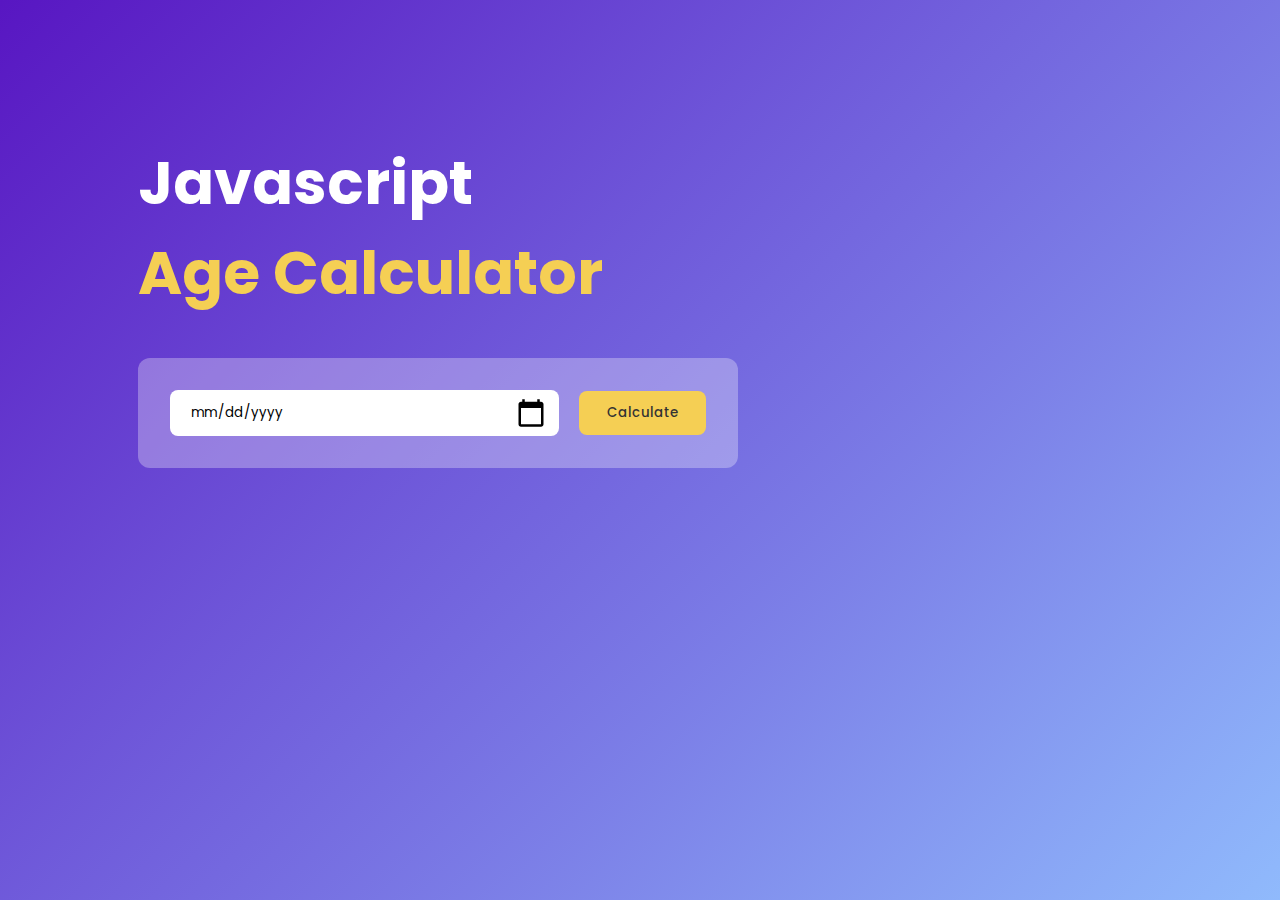
<file: Age Calculator/index.html>
<!DOCTYPE html>
<html lang="en">
<head>
	<meta charset="UTF-8">
	<meta name="viewport" content="width=device-width, initial-scale=1.0">
	<title>Age Calculator</title>
	<link rel="preconnect" href="https://fonts.googleapis.com" />
    <link rel="preconnect" href="https://fonts.gstatic.com" crossorigin />
	<link
      href="https://fonts.googleapis.com/css2?family=Poppins:ital,wght@0,100;0,200;0,300;0,400;0,500;0,600;0,700;0,800;0,900;1,100;1,200;1,300;1,400;1,500;1,600;1,700;1,800;1,900&display=swap"
      rel="stylesheet"
    />
	<link rel="stylesheet" href="src/css/style.css">
</head>
<body>
<div class="container">
	<div class="calculator">
		<h1>Javascript<br> <span>Age Calculator</span></h1>
		<div class="input-box">
			<input type="date" id="date">
			<button onclick="calculateAge()">Calculate</button>
		</div>
		<p id="result"></p>
	</div>
</div>
	

<script src="src/js/index.js"></script>
</body>
</html>
</file>
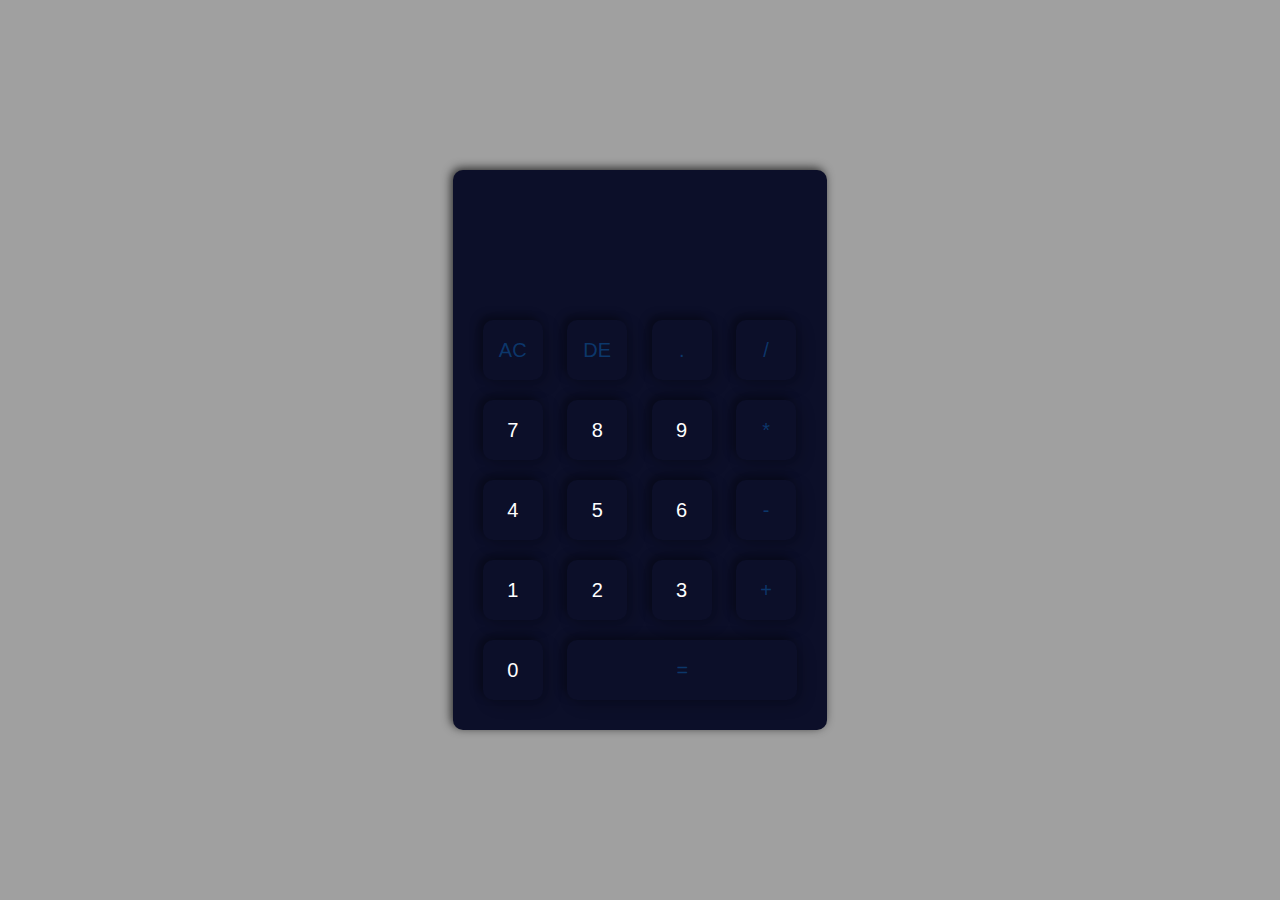
<file: Calculator/index.html>
<!DOCTYPE html>
<html lang="en">
  <head>
    <meta charset="UTF-8" />
    <meta name="viewport" content="width=device-width, initial-scale=1.0" />
    <title>Calculator</title>
    <link rel="stylesheet" href="src/css/style.css" />
  </head>
  <body>
    <div class="container">
      <div class="calculator">
        <form>
          <div class="display">
            <input type="text" name="display" />
          </div>
          <div>
            <input
              type="button"
              value="AC"
              onclick="display.value = '' "
              class="operator"
            />
            <input
              type="button"
              value="DE"
              onclick="display.value = display.value.toString().slice(0,-1)"
              class="operator"
            />
            <input
              type="button"
              value="."
              onclick="display.value += '.' "
              class="operator"
            />
            <input
              type="button"
              value="/"
              onclick="display.value += '/' "
              class="operator"
            />
          </div>
          <div>
            <input type="button" value="7" onclick="display.value += '7' " />
            <input type="button" value="8" onclick="display.value += '8' " />
            <input type="button" value="9" onclick="display.value += '9' " />
            <input
              type="button"
              value="*"
              onclick="display.value += '*' "
              class="operator"
            />
          </div>
          <div>
            <input type="button" value="4" onclick="display.value += '4' " />
            <input type="button" value="5" onclick="display.value += '5' " />
            <input type="button" value="6" onclick="display.value += '6' " />
            <input
              type="button"
              value="-"
              onclick="display.value += '-' "
              class="operator"
            />
          </div>
          <div>
            <input type="button" value="1" onclick="display.value += '1' " />
            <input type="button" value="2" onclick="display.value += '2' " />
            <input type="button" value="3" onclick="display.value += '3' " />
            <input
              type="button"
              value="+"
              onclick="display.value += '+' "
              class="operator"
            />
          </div>
          <div>
            <input type="button" value="0" onclick="display.value += '0' " />
            <input
              type="button"
              value="="
              class="equal operator"
              onclick="display.value = eval(display.value)"
            />
          </div>
        </form>
      </div>
    </div>
  </body>
</html>
</file>
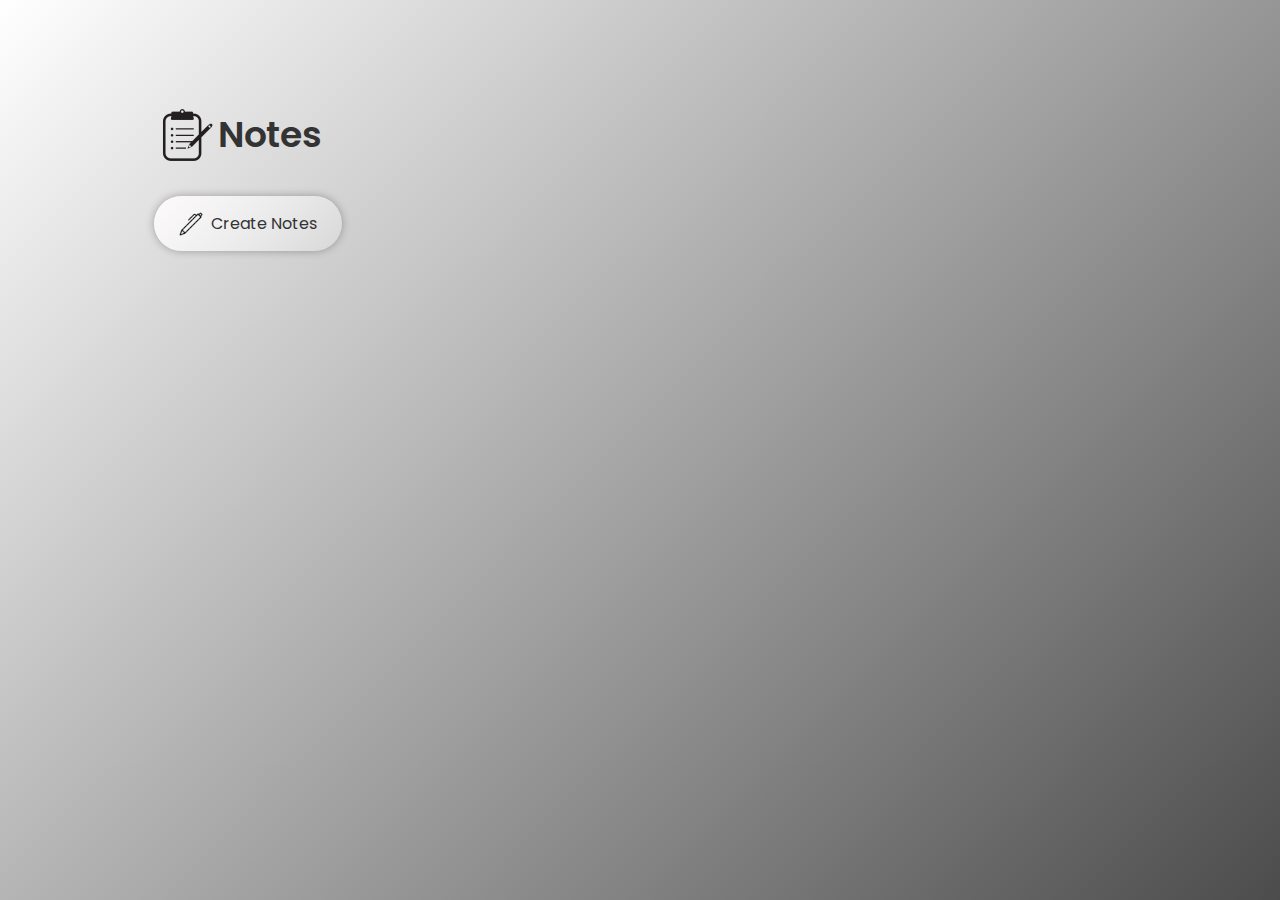
<file: Notes App/index.html>
<!DOCTYPE html>
<html lang="en">
  <head>
    <meta charset="UTF-8" />
    <meta name="viewport" content="width=device-width, initial-scale=1.0" />
    <title>Notes App</title>
    <link rel="preconnect" href="https://fonts.googleapis.com" />
    <link rel="preconnect" href="https://fonts.gstatic.com" crossorigin />
    <link
      href="https://fonts.googleapis.com/css2?family=Poppins:ital,wght@0,100;0,200;0,300;0,400;0,500;0,600;0,700;0,800;0,900;1,100;1,200;1,300;1,400;1,500;1,600;1,700;1,800;1,900&display=swap"
      rel="stylesheet"
    />
    <link rel="stylesheet" href="src/css/style.css" />
  </head>
  <body>
	<div class="container">
		<h1><img src="src/images/note.png""> Notes</h1>
		<button class="btn"><img src="src/images/write.png"> Create Notes</button>
		<div class="notes-container">
			<!-- <p contenteditable="true" class="input-box">
				<img src="src/images/delete.png">
			</p> -->
		</div>
	</div>
    <script src="src/js/index.js"></script>
  </body>
</html>
</file>
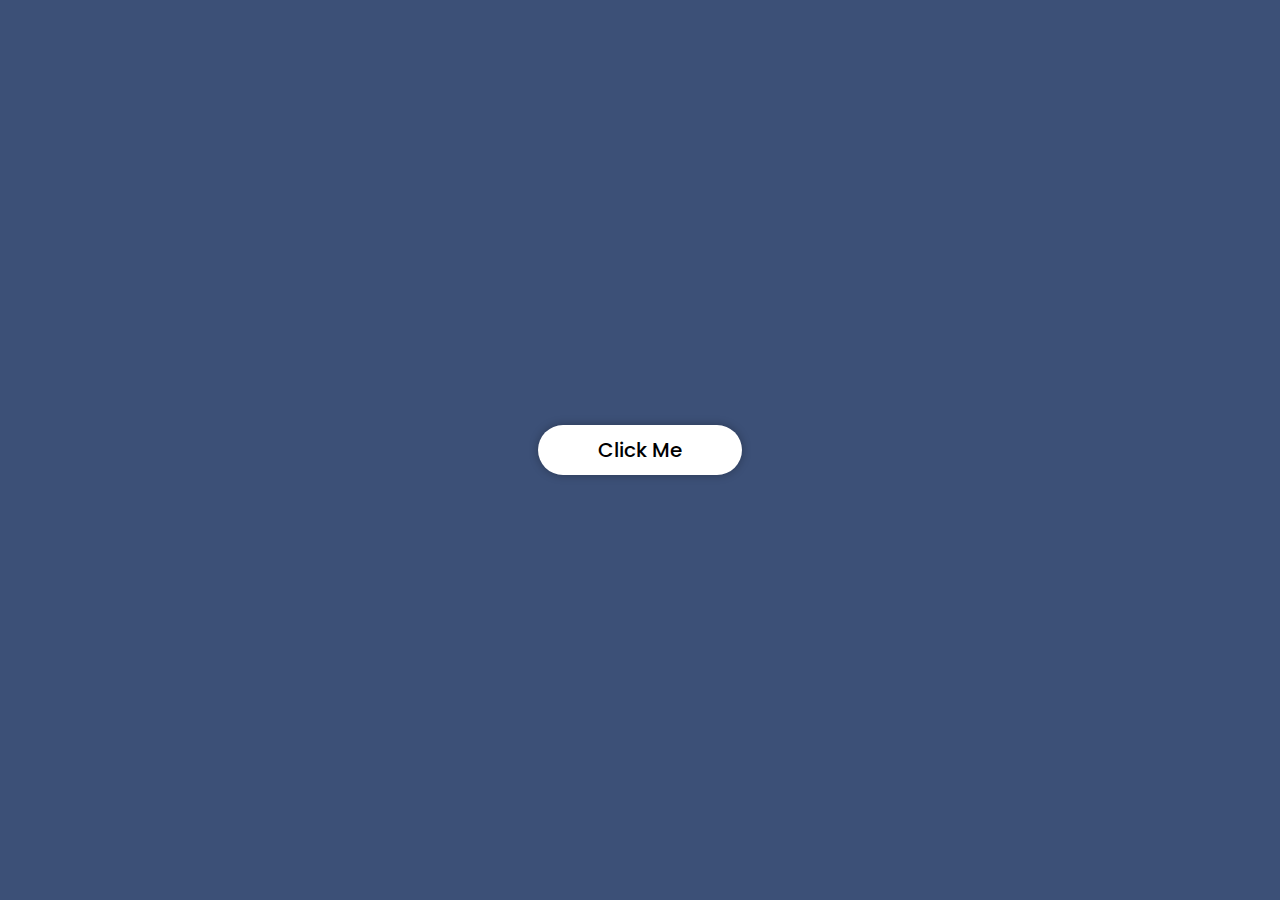
<file: Popup/index.html>
<!DOCTYPE html>
<html lang="en">
  <head>
    <meta charset="UTF-8" />
    <meta name="viewport" content="width=device-width, initial-scale=1.0" />
    <title>Popup</title>
    <link rel="preconnect" href="https://fonts.googleapis.com" />
    <link rel="preconnect" href="https://fonts.gstatic.com" crossorigin />
    <link
      href="https://fonts.googleapis.com/css2?family=Poppins:ital,wght@0,100;0,200;0,300;0,400;0,500;0,600;0,700;0,800;0,900;1,100;1,200;1,300;1,400;1,500;1,600;1,700;1,800;1,900&display=swap"
      rel="stylesheet"
    />
    <link rel="stylesheet" href="src/css/style.css" />
  </head>
  <body>
	<div class="container">
		<button type="submit" class="btn" onclick="openPopup()">Click Me</button>
		<div class="popup" id="popup">
			<img src="src/images/404-tick.png">
			<h2>Thank You !</h2>
			<p>Your details has been successfully submitted.</p>
			<button type="button" onclick="closePopup()">OK</button>
		</div>
	</div>


    <script src="src/js/index.js"></script>
  </body>
</html>
</file>
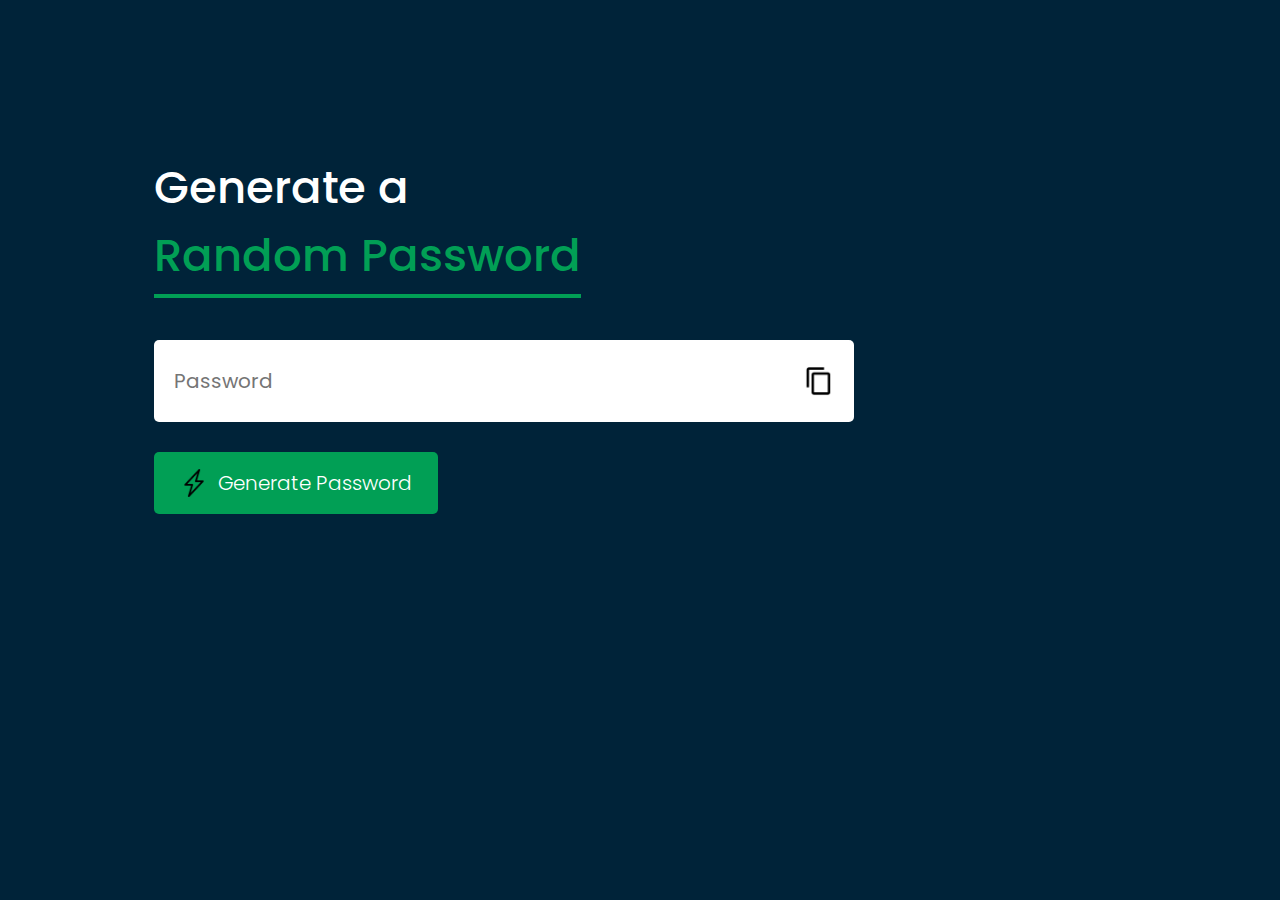
<file: Random Password Generator/index.html>
<!DOCTYPE html>
<html lang="en">
  <head>
    <meta charset="UTF-8" />
    <meta name="viewport" content="width=device-width, initial-scale=1.0" />
    <title>Random Password Generator</title>
    <link rel="preconnect" href="https://fonts.googleapis.com" />
    <link rel="preconnect" href="https://fonts.gstatic.com" crossorigin />
    <link
      href="https://fonts.googleapis.com/css2?family=Poppins:ital,wght@0,100;0,200;0,300;0,400;0,500;0,600;0,700;0,800;0,900;1,100;1,200;1,300;1,400;1,500;1,600;1,700;1,800;1,900&display=swap"
      rel="stylesheet"
    />
    <link rel="stylesheet" href="src/style.css" />
  </head>
  <body>
	<div class="container">
		<h1>Generate a <br><span>Random Password</span></h1>
		<div class="display">
			<input type="text" id="password" placeholder="Password">
			<img src="src/images/copy.png" onclick="copyPassword()">
		</div>
		<button onclick="generatePassword()"><img src="src/images/generate.png">Generate Password</button>
	</div>


    <script src="src/index.js"></script>
  </body>
</html>
</file>
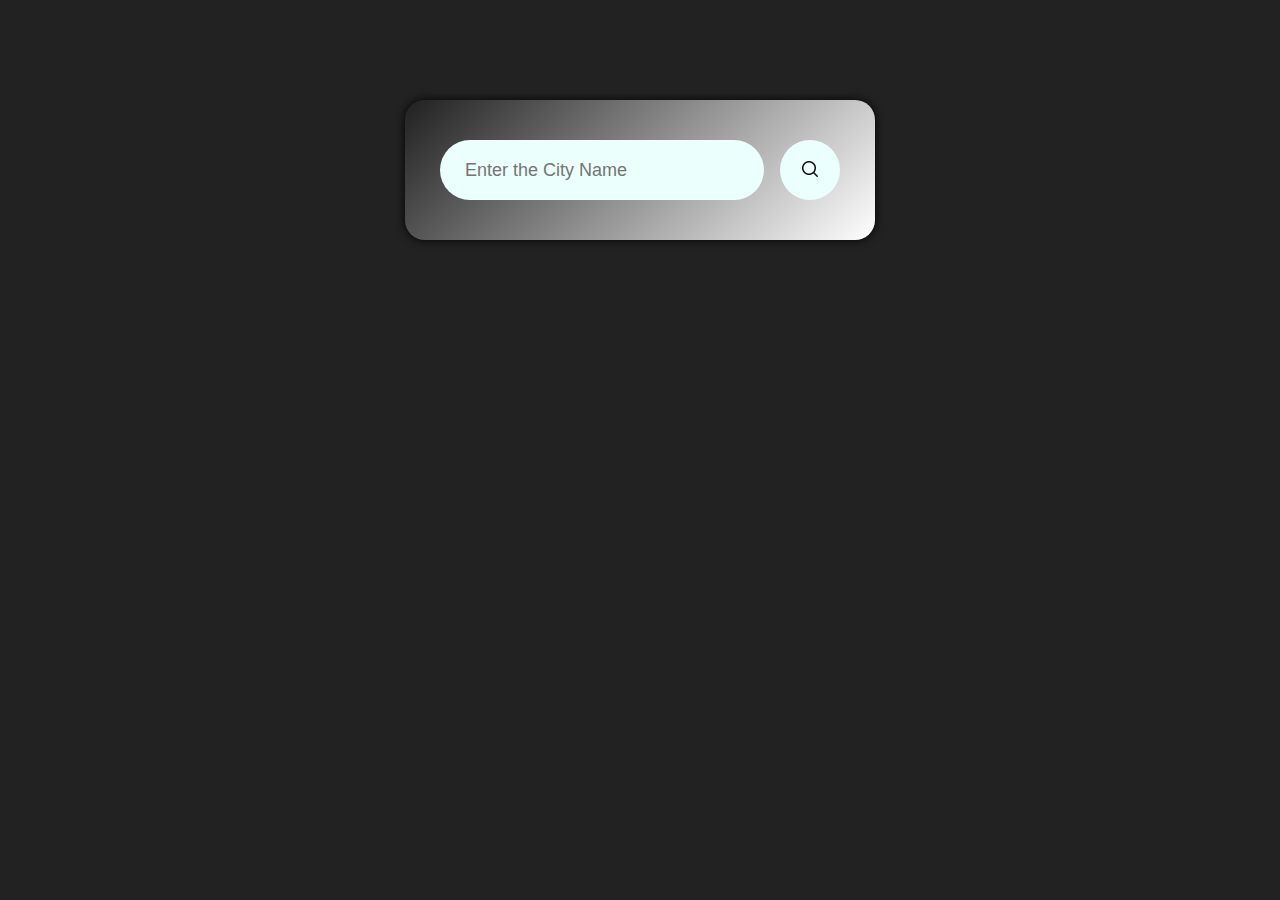
<file: Weather App/index.html>
<!DOCTYPE html>
<html lang="en">
<head>
	<meta charset="UTF-8">
	<meta name="viewport" content="width=device-width, initial-scale=1.0">
	<title>Weather App</title>
	<link rel="stylesheet" href="styles.css">
<!-- icons from icons-for-free.com -->
</head>
<body>
	
	<div class="card">
		<div class="search">
			<input type="text" placeholder="Enter the City Name" spellcheck="false">
			<button><img src="images/search.png"></button>
		</div>
		<div class="error">
			<p>Invalid City Name</p>
		</div>
		<div class="weather">
			<img src="images/clouds.png" class="weather-icon">
			<h1 class="temp">22°C</h1>
			<h2 class="city">Istanbul</h2>
			<div class="details">
				<div class="col">
					<img src="images/humidity.png" alt="">
					<div>
						<p class="humidity">20%</p>
						<p>Humidity</p>
					</div>
				</div>
				<div class="col">
					<img src="images/wind.png" alt="">
					<div>
						<p class="wind">3 km/h</p>
						<p>Wind Speed</p>
					</div>
				</div>
			</div>
		</div>
	</div>

	<script src="index.js"></script>
</body>
</html>
</file>
<file: Age Calculator/src/css/style.css>
* {
	margin: 0;
	padding: 0;
	font-family: 'Poppins', sans-serif;
	box-sizing: border-box;
}

.container {
	width: 100%;
	min-height: 100vh;
	background: linear-gradient(135deg, #5816c2, #90bafc);
	color: #fff;
	padding: 12px;
}

.calculator {
	width: 100%;
	max-width: 600px;
	margin-left: 10%;
	margin-top: 10%;
}

.calculator h1 {
	font-size: 60px;
}

.calculator h1 span {
	color: #f5cf54;
}

.input-box {
	margin: 40px 0;
	padding: 32px;
	border-radius: 12px;
	background: rgba(255, 255, 255, 0.3);
	display: flex;
	align-items: center;
}

.input-box input {
	flex: 1;
	margin-right: 20px;
	padding: 12px 20px;
	border: 0;
	outline: 0;
	border-radius: 8px;
	position: relative;
}

.input-box button {
	background: #f5cf54;
	border: 0;
	outline: 0;
	padding: 12px 28px;
	border-radius: 8px;
	font-weight: 500;
	color: #333;
	cursor: pointer;
}

.input-box input::-webkit-calendar-picker-indicator {
	top: 0;
	left: 0;
	right: 0;
	bottom: 0;
	width: auto;
	height: auto;
	position: absolute;
	background-position: calc(100% - 10px);
	background-size: 32px;
	cursor: pointer;
}

#result {
	font-size: 20px;
}

#result span {
	color: #f5cf54;
}
</file>
<file: Calculator/src/css/style.css>
* {
	margin: 0;
	padding: 0;
	font-family: 'Poppins', sans-serif;
	box-sizing: border-box;
}

.container {
	width: 100%;
	height: 100vh;
	background: #a0a0a0;
	display: flex;
	align-items: center;
	justify-content: center;
}

.calculator {
	background-color: #0c0f29;
	padding: 20px;
	border-radius: 10px;
	box-shadow: -2px -2px 10px rgba(0, 0, 0, 0.719);

}

.calculator form input {
	border: 0;
	outline: 0;
	width: 60px;
	height: 60px;
	border-radius: 10px;
	box-shadow: -4px -4px 10px rgba(0, 0, 0, 0.363), 5px 5px 15px rgba(0,0,0, 0.2);
	background: transparent;
	font-size: 20px;
	color: white;
	cursor: pointer;
	margin: 10px;
}

form .display {
	display: flex;
	justify-content: flex-end;
	margin: 20px 0;
}

form .display input {
	text-align: right;
	flex: 1;
	font-size: 45px;
	box-shadow: none;
}

form input.equal {
	width: 230px;
}

form input.operator {
	color: #0c84e759;
}
</file>
<file: Notes App/src/css/style.css>
* {
  margin: 0;
  padding: 0;
  font-family: "Poppins", sans-serif;
  box-sizing: border-box;
}

.container {
  width: 100%;
  min-height: 100vh;
  background: linear-gradient(135deg, #ffffff, #4d4c4c);
  color: #333;
  padding-top: 8%;
  padding-left: 12%;
}

.container h1 {
  display: flex;
  align-items: center;
  font-size: 36px;
  font-weight: 600;
}

.container h1 img {
  width: 64px;
}

.container button img {
  width: 24px;
  margin-right: 8px;
}

.container button {
  display: flex;
  align-items: center;
  background: linear-gradient(135deg, #fcfafa, #ffffff2c);
  color: #333;
  font-size: 16px;
  outline: 0;
  border: 0;
  border-radius: 40px;
  padding: 15px 25px;
  margin: 30px 0 20px;
  cursor: pointer;
  box-shadow: 0 0 8px rgba(0, 0, 0, 0.295);
  transition: 0.2s;
}

.container button:hover {
  scale: 1.03;
}

.input-box {
  position: relative;
  width: 100%;
  max-width: 500px;
  min-height: 150px;
  background: #ffffff2a;
  color: #333;
  padding: 20px;
  margin: 20px 0;
  outline: 0;
  border-radius: 8px;
  box-shadow: 0 0 8px rgba(0, 0, 0, 0.295);
}

.input-box img {
	width: 24px;
	position: absolute;
	top: 15px;
	right: 15px;
	cursor: pointer;
}
</file>
<file: Popup/src/css/style.css>
* {
	font-family: "Poppins", sans-serif;
	margin: 0;
	padding: 0;
	box-sizing: border-box;
}

.container {
	width: 100%;
	height: 100vh;
	background: #3c5077;
	display: flex;
	align-items: center;
	justify-content: center;
}

.btn {
	padding: 10px 60px;
	background: #fff;
	border: 0;
	outline: 0;
	cursor: pointer;
	font-size: 20px;
	font-weight: 500;
	border-radius: 30px;
	box-shadow: 0 0 10px rgba(0, 0, 0, 0.295);
	transition: .3s;
}

.btn:hover {
	scale: 1.05;
}

.popup {
	width: 400px;
	background: #fff;
	border-radius: 8px;
	position: absolute;
	top: 0;
	left: 50%;
	transform: translate(-50%, -50%) scale(0.1);
	text-align: center;
	padding: 0 30px 30px;
	color: #333;
	visibility: hidden;
	transition: transform 0.4s, top 0.4s;
}

.open-popup {
	visibility: visible;
	top: 50%;
	transform: translate(-50%, -50%) scale(1);
}


.popup img {
	width: 100px;
	margin-top: -50px;
	border-radius: 50%;
	box-shadow: 0 2px 8px rgba(0, 0, 0, 0.651);
}

.popup h2 {
	font-size: 36px;
	font-weight: 500;
	margin: 30px 0 10px;
}

.popup button {
	width: 100%;
	margin-top: 50px;
	padding: 10px 0;
	background-color: #6fd649;
	border: 0;
	color: #fff;
	outline: none;
	font-size: 16px;
	border-radius: 4px;
	cursor: pointer;
	box-shadow: 0 0 8px rgba(0, 0, 0, 0.527);
}
</file>
<file: Random Password Generator/src/style.css>
* {
	margin: 0;
	padding: 0;
	font-family: 'Poppins', sans-serif;
	box-sizing: border-box;
}

body {
	background: #002339;
	color: #fff;
}

.container {
	margin: 12%;
	width: 90%;
	max-width: 700px;
}

.display {
	width: 100%;
	margin-top: 50px;
	margin-bottom: 30px;
	background: #fff;
	color: #333;
	display: flex;
	align-items: center;
	justify-content: space-between;
	padding: 26px 20px;
	border-radius: 5px;
}

.container h1 {
	font-weight: 500;
	font-size: 45px;
}

.container h1 span {
	color: #019f55;
	border-bottom: 4px solid #019f55;
	padding-bottom: 7px;
}

.display img {
	width: 30px;
	cursor: pointer;
}

.display input {
	border: 0;
	outline: 0;
	font-size: 20px;
}

.container button img {
	width: 28px;
	margin-right: 10px;
}

.container button {
	border: 0;
	outline: 0;
	background: #019f55;
	color: #fff;
	font-size: 20px;
	font-weight: 300;
	display: flex;
	align-items: center;
	justify-content: center;
	padding: 16px 26px;
	border-radius: 5px;
	cursor: pointer;
}
</file>
<file: Weather App/styles.css>
* {
	margin: 0;
	padding: 0;
	font-family: 'Popopins', sans-serif;
	box-sizing: border-box;
}

body {
	background-color: #222;
}

.card {
	width: 90%;
	max-width: 470px;
	background: linear-gradient(135deg, #202020, #ffffff);
	color: #222;
	margin: 100px auto 0;
	border-radius: 20px;
	padding: 40px 35px;
	text-align: center;
	box-shadow: 0 0 10px rgba(0, 0, 0, 0.938);
}

.search {
	width: 100%;
	display: flex;
	align-items: center;
	justify-content: space-between;
}

.search input {
	border: 0;
	outline: 0;
	background: #ebfffc;
	color: #555;
	padding: 10px 25px;
	height: 60px;
	border-radius: 30px;
	flex: 1;
	margin-right: 16px;
	font-size: 18px;
}

.search button {
	border: 0;
	outline: 0;
	background: #ebfffc;
	border-radius: 50%;
	width: 60px;
	height: 60px;
	cursor: pointer;
	
}

.search button img {
	width: 16px;
}

.weather-icon {
	width: 170px;
	margin-top: 30px;
}

.weather h1 {
	font-size: 80px;
	font-weight: 500;
}

.weather h2 {
	font-size: 45px;
	font-weight: 400;
	margin-top: -10px;
}

.details {
	display: flex;
	align-items: center;
	justify-content: space-between;
	padding: 0 20px;
	margin-top: 50px;
}

.col {
	display: flex;
	align-items: center;
	text-align: left;

}

.col img {
	width: 60px;
	margin-right: 10px;
}

.humidity, .wind {
	font-size: 28px;
	margin-top: -6px;
}

.weather {
	display: none;
}

.error {
	color: #222;
	font-size: 14px;
	margin-top: 10px;
	text-align: left;
	margin-left: 10px;
	display: none;
}
</file>
